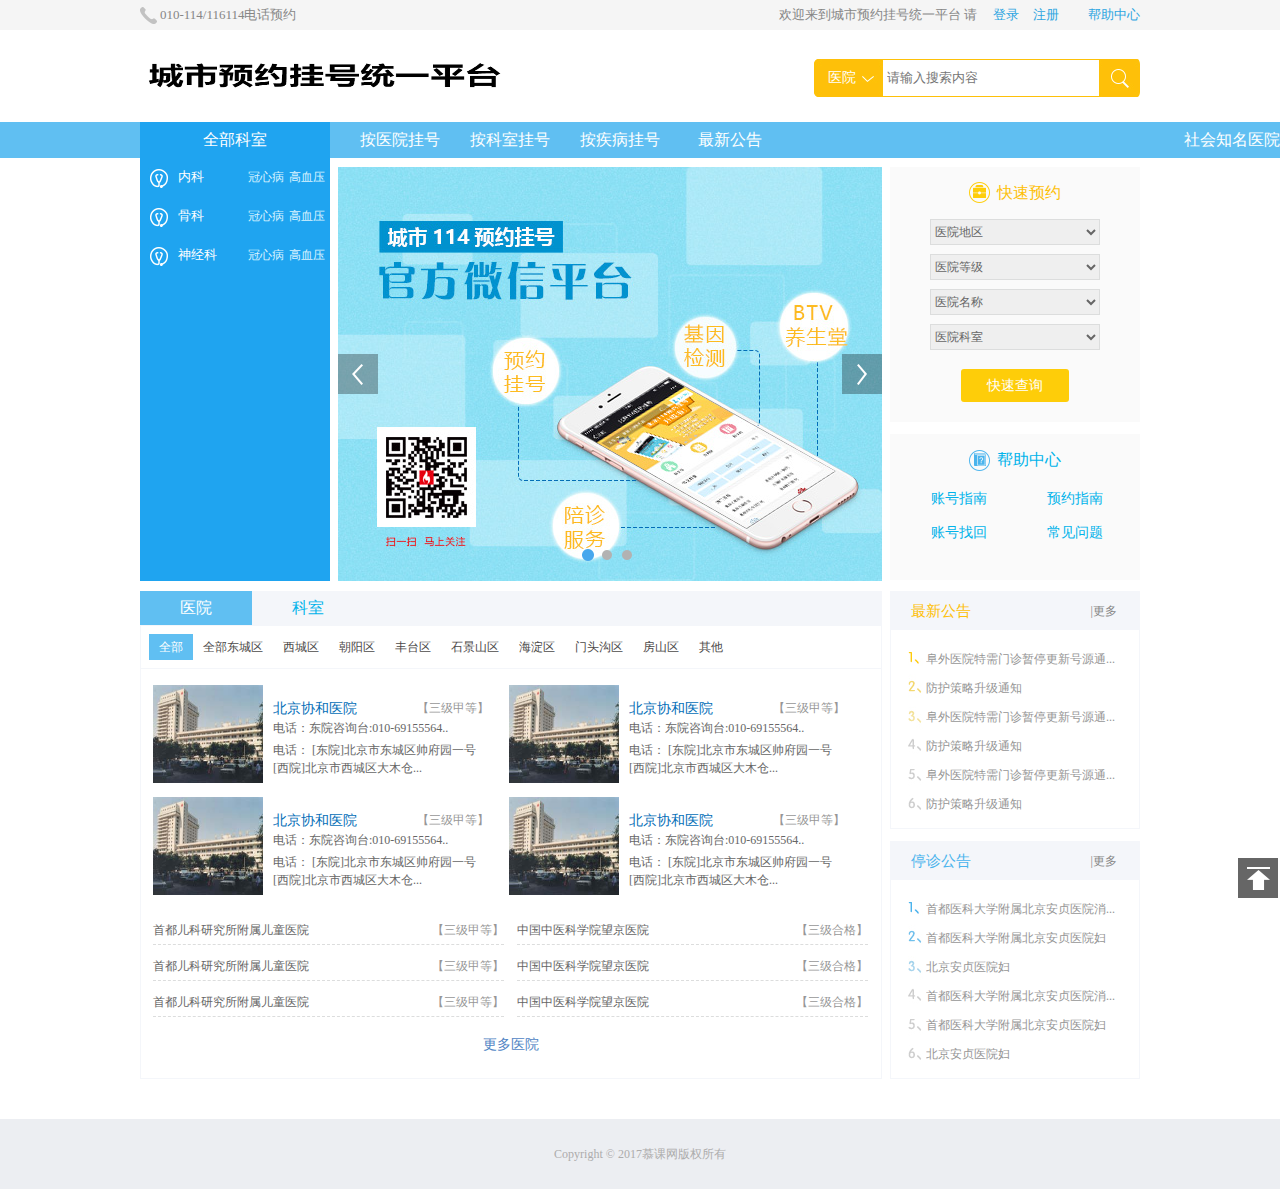
<file: index.html>
<!DOCTYPE html>
<html lang="zh-ch">
<head>
	<meta charset="UTF-8">
	<title>基本样式页</title>
	<link rel="stylesheet" type="text/css" href="css/layout.css">
	<link rel="stylesheet" type="text/css" href="css/base.css">
	<link rel="stylesheet" type="text/css" href="css/ui-component.css">
</head>
<body>
	<div id="top" class="top">
		<div class="wrap">
			<p class="call">010-114/116114电话预约</p>
			<p class="welcome">欢迎来到城市预约挂号统一平台&nbsp;请&nbsp;
			<a href="#1">登录</a>
			<a href="#2">注册</a>
			&nbsp;&nbsp;&nbsp;&nbsp;
			<a href="#3">帮助中心</a>
			</p>
		</div>
	</div>
	<div id="header" class="header">
		<div class="wrap">
			<a href="#4" class="logo"><img src="img/logo1.png"></a>
			<div class="search ui-search">
				<div class="ui-search-selected">医院</div>
				<div class="ui-search-select-list" >
					<a href="#">科室</a>
					<a href="#">疾病</a>
					<a href="#">医院</a>
				</div>
				<input type="text" name="" class="ui-search-input" placeholder="请输入搜索内容" />
				<a href="#" class="ui-search-submit">&nbsp;</a>
			</div>
		</div>
	</div>
	<div id="nav" class="nav">
		<div class="wrap">
			<div href="#6" class="link menu">全部科室
				<div class="menu-list ui-menu">

					<div class="ui-menu-item clearfix">
						
						<a href="#1" class="ui-menu-item-department">内科</i> 
						<a href="#2" class="ui-menu-item-disease">高血压</a>
						<a href="#3" class="ui-menu-item-disease">冠心病</a>

						<div class="ui-menu-item-detail" >
							<div class="ui-menu-item-detail-group">
								<div class="ui-menu-item-detail-group-caption">内科</div>

									<div class="ui-menu-item-detail-group-list">
										<a href="#1">心血管内科</a>
										<a href="#1">神经内科</a>
										<a href="#1">内分泌科</a>
										<a href="#1">血液科</a>
										<a href="#1">心血管内科</a>
										<a href="#1">神经内科</a>
										<a href="#1">内分泌科</a>
										<a href="#1">血液科</a>
										<a href="#1">心血管内科</a>
										<a href="#1">神经内科</a>
										<a href="#1">内分泌科</a>
										<a href="#1">血液科</a>
										<a href="#1">内分泌科</a>
										<a href="#1">血液科</a>
									</div>

							</div>
						</div>

					</div>

	<div class="ui-menu-item clearfix">
						
						<a href="#1" class="ui-menu-item-department">骨科</i> 
						<a href="#2" class="ui-menu-item-disease">高血压</a>
						<a href="#3" class="ui-menu-item-disease">冠心病</a>

						<div class="ui-menu-item-detail" >
							<div class="ui-menu-item-detail-group">
								<div class="ui-menu-item-detail-group-caption">内科</div>

									<div class="ui-menu-item-detail-group-list">
										<a href="#1">心血管内科</a>
										<a href="#1">神经内科</a>
										<a href="#1">内分泌科</a>
										<a href="#1">血液科</a>
										<a href="#1">心血管内科</a>
										<a href="#1">神经内科</a>
										<a href="#1">内分泌科</a>
										<a href="#1">血液科</a>
										<a href="#1">心血管内科</a>
										<a href="#1">神经内科</a>
										<a href="#1">内分泌科</a>
										<a href="#1">血液科</a>
										<a href="#1">内分泌科</a>
										<a href="#1">血液科</a>
									</div>

							</div>
						</div>

					</div>
	<div class="ui-menu-item clearfix">
						
						<a href="#1" class="ui-menu-item-department">神经科</i> 
						<a href="#2" class="ui-menu-item-disease">高血压</a>
						<a href="#3" class="ui-menu-item-disease">冠心病</a>

						<div class="ui-menu-item-detail" >
							<div class="ui-menu-item-detail-group">
								<div class="ui-menu-item-detail-group-caption">内科</div>

									<div class="ui-menu-item-detail-group-list">
										<a href="#1">心血管内科</a>
										<a href="#1">神经内科</a>
										<a href="#1">内分泌科</a>
										<a href="#1">血液科</a>
										<a href="#1">心血管内科</a>
										<a href="#1">神经内科</a>
										<a href="#1">内分泌科</a>
										<a href="#1">血液科</a>
										<a href="#1">心血管内科</a>
										<a href="#1">神经内科</a>
										<a href="#1">内分泌科</a>
										<a href="#1">血液科</a>
										<a href="#1">内分泌科</a>
										<a href="#1">血液科</a>
									</div>

							</div>
						</div>

					</div>

						<div class="ui-menu-item-detail" >
							<div class="ui-menu-item-detail-group">
								<div class="ui-menu-item-detail-group-caption">眼科</div>

									<div class="ui-menu-item-detail-group-list">
										<a href="#1">心血管内科</a>
										<a href="#1">神经内科</a>
										<a href="#1">内分泌科</a>
										<a href="#1">血液科</a>
										<a href="#1">心血管内科</a>
										<a href="#1">神经内科</a>
										<a href="#1">内分泌科</a>
										<a href="#1">血液科</a>
										<a href="#1">心血管内科</a>
										<a href="#1">神经内科</a>
										<a href="#1">内分泌科</a>
										<a href="#1">血液科</a>
										<a href="#1">内分泌科</a>
										<a href="#1">血液科</a>
									</div>

							</div>
						</div>

					</div>
					<div class="ui-menu-item clearfix">
						
						<a href="#1" class="ui-menu-item-department">外科</i> 
						<a href="#2" class="ui-menu-item-disease">肾结石</a>
						<a href="#3" class="ui-menu-item-disease">脑外伤</a>

						<div class="ui-menu-item-detail" >

							<div class="ui-menu-item-detail-group">
								<div class="ui-menu-item-detail-group-caption">外科</div>

									<div class="ui-menu-item-detail-group-list">
										<a href="#1">神经外科</a>
										<a href="#1">功能神经外科</a>
										<a href="#1">内分泌科</a>
										<a href="#1">血液科</a>
										<a href="#1">心血管内科</a>
										<a href="#1">神经内科</a>
										<a href="#1">内分泌科</a>
										<a href="#1">血液科</a>
										<a href="#1">心血管内科</a>
										<a href="#1">神经内科</a>
										<a href="#1">内分泌科</a>
										<a href="#1">血液科</a>
										<a href="#1">内分泌科</a>
										<a href="#1">血液科</a>
									</div>

							</div>
							<div class="ui-menu-item-detail-group">
								<div class="ui-menu-item-detail-group-caption">外科常见疾病</div>

									<div class="ui-menu-item-detail-group-list">
										<a href="#1">神经外科</a>
										<a href="#1">功能神经外科</a>
										<a href="#1">内分泌科</a>
										<a href="#1">血液科</a>
										<a href="#1">心血管内科</a>
										<a href="#1">神经内科</a>
										<a href="#1">内分泌科</a>
										<a href="#1">血液科</a>
										<a href="#1">心血管内科</a>
										<a href="#1">神经内科</a>
										<a href="#1">内分泌科</a>
										<a href="#1">血液科</a>
										<a href="#1">内分泌科</a>
										<a href="#1">血液科</a>
									</div>

							</div>
							
						</div>

					</div>

	


				</div>
			</div>
			<a href="hospitals.html" class="link">按医院挂号</a>
			<a href="department.html" class="link">按科室挂号</a>
			<a href="#6" class="link">按疾病挂号</a>
			<a href="#6" class="link">最新公告</a>
			<a href="#6" class="link right">社会知名医院</a>
		</div>
	</div>
	<div id="banner" class="banner clearfix">
		<div class="banner-slider ui-slider">
			
			<div class="ui-slider-wrap clearfix">
				<a href="" class="item"><img src="img/banner_1.jpg" alt="banner-1"></a>
				<a href="" class="item"><img src="img/banner_2.jpg" alt="banner-2"></a>
				<a href="" class="item"><img src="img/banner_3.jpg" alt="banner-3"></a>
			</div>

			<div class="ui-slider-arrow">
				<a href="#" class="item left">&nbsp;</a>
				<a href="#" class="item right">&nbsp;</a>
			</div>

			<div class="ui-slider-process">
				<a href="#" class="item item_focus">&nbsp;</a>
				<a href="#" class="item ">&nbsp;</a>
				<a href="#" class="item ">&nbsp;</a>
			</div>

		</div>
		<div class="banner-search">
			<div class="caption"> <span class="text">快速预约</span> </div>
			<div class="form ui-cascading">
				<div class="line"><select name="area"><option>医院地区</option></select></div>
				<div class="line"><select name="level"><option>医院等级</option></select></div>
				<div class="line"><select name="name"><option>医院名称</option></select></div>
				<div class="line"><select name="department"><option>医院科室</option></select></div>
			</div>
			<div class="submit">
				<input type="button" class="button" value="快速查询">
			</div>
		</div>
		<div class="banner-help">
			<div class="caption"> <span class="text">帮助中心</span> </div>
			<div class="list">
				<a href="#7" class="link">账号指南</a>
				<a href="#7" class="link">预约指南</a>
				<a href="#7" class="link">账号找回</a>
				<a href="#7" class="link">常见问题</a>
			</div>
		</div>
	</div>
	<div id="content" class="content">
		<div class="wrap clearfix">
			
			<div class="content-tab">
				
				<div class="caption clearfix">
					<a href="#7" class="item item_focus">医院</a>
					<a href="#7" class="item">科室</a>
				</div>

				<div class="block">
					<div class="item">

						<div class="block-caption">
							<a href="#8" class="block-capiton-item block-capiton-item_focus">全部</a>
							<a href="#8" class="block-capiton-item">全部东城区</a>
							<a href="#8" class="block-capiton-item">西城区</a>
							<a href="#8" class="block-capiton-item">朝阳区</a>
							<a href="#8" class="block-capiton-item">丰台区</a>
							<a href="#8" class="block-capiton-item">石景山区</a>
							<a href="#8" class="block-capiton-item">海淀区</a>
							<a href="#8" class="block-capiton-item">门头沟区</a>
							<a href="#8" class="block-capiton-item">房山区</a>
							<a href="#8" class="block-capiton-item">其他</a>
						</div>
						
						<div class="block-wrap"><!--新增的-->

							<div class="block-content">

								<div class="block-list clearfix">

									<div class="item">
										<img src="img/hospital-1.jpg" alt="xx医院">
										<div class="item-name">北京协和医院<span class="item-level">【三级甲等】</span></div>
										<div class="item-phone">电话：东院咨询台:010-69155564..</div>
										<div class="item-address">电话： [东院]北京市东城区帅府园一号 [西院]北京市西城区大木仓...</div>
									</div>
									<div class="item">
										<img src="img/hospital-1.jpg" alt="xx医院">
										<div class="item-name">北京协和医院<span class="item-level">【三级甲等】</span></div>
										<div class="item-phone">电话：东院咨询台:010-69155564..</div>
										<div class="item-address">电话： [东院]北京市东城区帅府园一号 [西院]北京市西城区大木仓...</div>
									</div>
									
									<div class="item">
										<img src="img/hospital-1.jpg" alt="xx医院">
										<div class="item-name">北京协和医院<span class="item-level">【三级甲等】</span></div>
										<div class="item-phone">电话：东院咨询台:010-69155564..</div>
										<div class="item-address">电话： [东院]北京市东城区帅府园一号 [西院]北京市西城区大木仓...</div>
									</div>
									
									<div class="item">
										<img src="img/hospital-1.jpg" alt="xx医院">
										<div class="item-name">北京协和医院<span class="item-level">【三级甲等】</span></div>
										<div class="item-phone">电话：东院咨询台:010-69155564..</div>
										<div class="item-address">电话： [东院]北京市东城区帅府园一号 [西院]北京市西城区大木仓...</div>
									</div>
									
								</div>

								<div class="block-text-list clearfix">
									<a href="#9" class="item">首都儿科研究所附属儿童医院 <span class="level">【三级甲等】</span></a>
									<a href="#9" class="item">中国中医科学院望京医院 <span class="level">【三级合格】</span></a>
									<a href="#9" class="item">首都儿科研究所附属儿童医院 <span class="level">【三级甲等】</span></a>
									<a href="#9" class="item">中国中医科学院望京医院 <span class="level">【三级合格】</span></a>
									<a href="#9" class="item">首都儿科研究所附属儿童医院 <span class="level">【三级甲等】</span></a>
									<a href="#9" class="item">中国中医科学院望京医院 <span class="level">【三级合格】</span></a>
								</div>

								<a href="#" class="block-more">更多医院</a>
							</div>
						</div>
						<div class="block-wrap" style="display: none;"><!--新增的-->
							其他城区内容
						</div>

					</div>
					<div class="item" style="display: none;">
						科室内容
					</div>
				</div>

			</div>
			<div class="content-news">
				<div class="caption"> 最新公告 <a href="#8" class="more">|更多</a> </div>
				<div class="list">
					<a href="#8" class="link">阜外医院特需门诊暂停更新号源通...</a>
					<a href="#8" class="link">防护策略升级通知</a>
					<a href="#8" class="link">阜外医院特需门诊暂停更新号源通...</a>
					<a href="#8" class="link">防护策略升级通知</a>
					<a href="#8" class="link">阜外医院特需门诊暂停更新号源通...</a>
					<a href="#8" class="link">防护策略升级通知</a>
				</div>
			</div>
			<div class="content-close">
				<div class="caption"> 停诊公告 <a href="#8" class="more">|更多</a> </div>
				<div class="list">
					<a href="#8" class="link">首都医科大学附属北京安贞医院消...</a>
					<a href="#8" class="link">首都医科大学附属北京安贞医院妇</a>
					<a href="#8" class="link">北京安贞医院妇</a>
					<a href="#8" class="link">首都医科大学附属北京安贞医院消...</a>
					<a href="#8" class="link">首都医科大学附属北京安贞医院妇</a>
					<a href="#8" class="link">北京安贞医院妇</a>
				</div>
			</div>

		</div>
	</div>
	<div id="footer" class="footer">
		<div class="wrap">
			Copyright&nbsp;&copy;&nbsp;2017慕课网版权所有	
		</div>
	</div>
	<a href="#0" class="go-top"></a>
	<script type="text/javascript" src="js/jquery-1.7.1.min.js"></script>
	<script type="text/javascript" src="js/ui.js"></script>
</body>
</html>
</file>
<file: css/layout.css>
body {
  margin: 0;
  padding: 0;
  background-color: #fff;
}
a {
  text-decoration: none;
}
/*通用样式*/
.wrap{
  width: 1000px;
  margin: 0px auto;
  position: relative;
}
.clearfix:after{
  content: " ";
  display: block;
  height: 0;
  line-height: 0;
  clear: both;
  zoom:1;
}
/*框架布局*/

.top{
  height: 30px;
  background-color: #f5f5f5;
}
.header{
  height: 92px;
}
.nav{
  height: 36px;
  background-color: #60bff2;
}

.banner{
  width: 802px;
  margin: 0 auto;
  height: 414px; /*432px*/
  padding:9px 0 0 198px;
}

.banner-slider{
  float: left;
  width: 544px;
  height: 414px;
  background-color: #8edff3;
}
.banner-search{
  float: right;
  width: 250px;
  height: 255px;
  background-color: #eee;
}
.banner-help{
  float: right;
  width: 250px;
  height: 146px;
  background-color: #ccc;
  margin-top: 12px;
}
.content{
  padding: 10px 0 38px 0;
}
.content-tab{
  float: left;
  width: 742px;
  height: 490px;
  background-color: #eee;
}
.content-close,
.content-news{
  float: right;
  width: 248px;
  height: 236px;
  border:1px solid #ccc;
}
.content-close{
  margin-top: 12px;
  border:1px solid #aaa;
}
.footer{
  text-align: center;
  height: 70px;
  /*padding:25px 0;*/
  line-height: 70px;
  background-color: #eceef2;
}
</file>
<file: css/base.css>
p{
  margin: 0;
  padding: 0;
  display: inline-block;
}
i{
  font-style: normal;
  display: inline-block;
}
select,input{
  border: none;
  outline: none;
}

/* #top模块内界面 样式*/

.top{
  line-height: 30px;
  font-size: 13px;
  color: #868686;
}

.top .call{
  float: left;
  padding-left: 20px;
  background:url(../img/icon-call.png) no-repeat center left;
}
.top .welcome{
  float: right;
}
.top a{
  color: #2DA5E1;
  padding-left: 10px;
}

/* #header 模块内界面 样式*/

.header .logo{
  width: 402px;
  height: 74px;
  padding: 9px 0;
  display: inline-block;
}
.header .logo img{
  width: 100%;
  height: 100%;
}

.header .search{
  width: 326px;
  height: 38px;
  position: absolute;
  right: 0px;
  top: 29px;
  background-color: orange;
}


/* #nav 模块内界面 样式*/
.nav .link{
  display: inline-block;
  float: left;
  padding-left: 30px;
  line-height: 36px;
  color: #fff;
  font-size: 16px;
  min-width: 80px;
  text-align: center;
}
.nav a:hover{
  color: #d7f3ff;
}
.nav .menu{
  width: 130px;
  padding-right: 30px;
  background-color: #1fa4f0;
  position: relative;
}
.menu-list{
  background: #1fa4f0;
  width: 100%;
  height: 423px;
  position: absolute;
  left: 0;
  top: 36px;
  z-index: 2;/*第5步中加*/
}

.nav .right{
  float: right;
}


/* #banner 模块内界面 样式*/
.banner-search {
  background-color: #fafafa;
}

.banner-help .caption,
.banner-search .caption{
  height: 22px;
  padding:15px 0 15px 0; 
  text-align: center;
}
.banner-help .caption .text,
.banner-search .caption .text{
  display: inline-block;
  height: 22px;
  line-height: 22px;
  padding-left: 28px;
  color: #fec009;
  font-size: 16px;
  background: url(../img/icon-help.png) 0 0 no-repeat;
}
.banner-search .form{
  height: 150px;
}
.banner-search .form .line{
  padding-bottom: 9px;
  text-align: center;
}
.banner-search .form .line select{
  width: 170px;
  font-size: 12px;
  z-index: 0;
  border: 1px solid #dcdddd;
  height: 26px;
  line-height: 26px;
  padding: 2px 0px;
  color: #666;
}
.banner-search .submit{
  height: 32px;
  text-align: center;
}
.banner-search .submit .button{
  width: 108px;
  height: 33px;
  background-color: #fecd09;
  font-size: 14px;
  color: #fff;
  border-radius: 3px;
}

.banner-help{
  background-color: #fafafa;
}

.banner-help .caption .text{
  color: #00B3EA;
  background-position: 0 -23px;
}
.banner-help .link{
  color: #00B3EA;
  display: inline-block;
  width: 86px;
  height: 26px;
  text-align: center;
  line-height: 26px;
  font-size: 14px;
  padding: 0 0 8px 26px;
  /*float: left;*/
}

/* #content 模块内界面 样式*/
.content-tab{
  background: none;
}
.content-tab .caption{
  height: 34px;
  line-height: 34px;
  background: #f4f6fa;
}
.content-tab .caption .item{
  float: left;
  display: block;
  color: #00B3EA;
  width: 112px;
  height: 34px;
  text-align: center;
}

.content-tab .block{
  border:1px solid #f4f6fa;
  height: 452px;
}
.content-tab .block-caption{
  height: 26px;
  padding: 8px;
  border-bottom: 1px solid #f4f6fa
}
.content-tab .block-capiton-item{
  display: block;
  float: left;
  padding: 0 10px 0 10px;
  line-height: 26px;
  font-size: 12px;
  color: #4c4948;
}
.content-tab .block-capiton-item_focus{
    background: #60bff2;
    color: #fff;
}

.content-tab .block-content{
    padding:16px 12px;
}
.content-tab .block-content .block-list {

}
.content-tab .block-content .block-list .item{
  float: left;
  width: 216px; /*356px*/
  height: 102px;
  padding: 0 20px 10px 120px;
  position: relative;
  font-size: 12px;
}
.content-tab .block-content .block-list .item img{
  width: 110px;
  height: 98px;
  position: absolute;
  left: 0;
  top: 0;
}
.content-tab .block-content .block-list .item-name{
    padding-top: 13px;
    color: #036EB7;
    font-size: 14px;
    line-height: 21px;
}
.content-tab .block-content .block-list .item-level{
  float: right;
  font-size: 12px;
  color: #979797;
}
.content-tab .block-content .block-list .item-address,
.content-tab .block-content .block-list .item-phone{
  line-height: 18px;
  padding-bottom: 4px;
  color: #666;
}

.content-tab .block-content .block-text-list{

}
.content-tab .block-content .block-text-list .item{
    width: 351px;
    height: 27px;
    line-height: 27px;
    font-size: 14px;
    float: left;
    color: #666;
    font-size: 12px;
    padding-top: 8px;
    border-bottom: 1px dashed #dcdddd;
   
}
.content-tab .block-content .block-text-list .item:nth-child(2n){
   margin-left: 13px;
}
.content-tab .block-content .block-text-list .level{
  float: right;
    color: #979797;
}
.content-tab .block-content .block-more{
    display: block;
    line-height: 55px;
    text-align: center;
    color: #5084C4;
    font-size: 14px;
}

.content-tab .caption .item_focus{
  background: #60bff2;
  color: #fff;
}

.content-news {
  background: #fff;
  border:1px solid #f4f6fa;
}
.content-close .caption,
.content-news .caption{
  height: 38px;
  line-height: 38px;
  background-color: #f4f6fa;
  text-indent: 20px;
  color: #fec009;
  font-size: 15px;
}
.content-close .caption .more,
.content-news .caption .more{
  float: right;
  padding-right: 22px;
  font-size: 12px;
  color: #868686;
}
.content-close .list,
.content-news .list{
  padding: 15px 20px 13px 35px;
  line-height: 29px;
  background:url(../img/list-yellow.jpg) 17px 20px no-repeat;
}
.content-close .list .link,
.content-news .list .link{
  display: block;
  height: 29px;
  line-height: 29px;
  font-size: 12px;
  color: #969696;
  overflow: hidden;
}
.content-close .list .link:hover,
.content-news .list .link:hover{
  color:#4c4948;
}

.content-close{
  background: #fff;
  border:1px solid #f4f6fa;
}
.content-close .caption{
  color: #4ab4ed;
}
.content-close .list{
  background-image: url(../img/list-blue.jpg);
}


/* #footer 模块内界面 样式*/
.footer {
  font-size: 12px;
  color: #acacac;
}
.footer .list{
  position: absolute;
  width: 293px;
  height: 109px;
  top: 45px;
  right: 0;
}
.footer .list .link{
  font-size: 13px;
  line-height: 29px;
  width: 97px;
  display: inline-block;
  color: #acacac;
}
.footer .list .link:hover{
  color: #666;
}
.footer .list  .icp{
  background: url(../img/footer-split.jpg) top no-repeat;
  
  text-align: right;
  height: 29px;
  line-height: 29px;
}
/* 其他 */
.go-top{
  display: block;
  position: fixed;
  right: 2px;
  bottom: 2px;
  z-index: 9;
  width: 40px;
  height: 40px;
  color: #fff;
  background: rgb(102, 102, 102) url(../img/icon-go-up.png) center no-repeat;
}
.go-top:hover{
  background: rgb(102, 102, 102);
}
.go-top:hover:after{
  content: '回到顶部';
  display: block;
  line-height: 20px;
  text-align: center;
}
</file>
<file: css/ui-component.css>
/* 搜索 */
.ui-search{
  background: url(../img/ui-search.jpg) center no-repeat;
  font-size: 14px;
  color: #fff;
}
.ui-search-selected{
  line-height: 38px;
  position: absolute;
  left: 0;
  top: 0;
  width: 70px;
  text-indent: 14px;
}
.ui-search-select-list{
  position: absolute;
  width: 67px;
  line-height: 24px;
  background: #fff;
  box-shadow: 3px 3px 5px rgba(0,0,0,.2);
  left: 2px;
  top: 36px;
}
.ui-search-select-list a{
  display: block;
  color: #A5A2A2;
  text-align: center;
}
.ui-search-select-list a:hover{
    background: #ebeef5;
}
.ui-search-input{
  width: 208px;
  height: 26px;
  position: absolute;
  left: 71px;
  line-height: 26px;
  color: #A5A2A2;
  font-size: 13px;
  top: 5px;
}
.ui-search-submit{
  display: block;
  position: absolute;
  right: 0;
  top: 1px;
  height: 36px;
  width: 40px;
}

/*导航菜单*/

.ui-menu-item{
  height: 22px;
  line-height: 22px;
  padding: 8px 5px 9px 6px;
  margin-left: 2px; 
}
.ui-menu-item:hover{
 background: #fff;
}
.ui-menu-item:hover .ui-menu-item-department{
  color: #333;
}
.ui-menu-item:hover .ui-menu-item-disease{
  color: #868686;
}
.ui-menu-item:hover .ui-menu-item-department:before{
  background-position-x: 0 ;
}

.ui-menu-item:hover .ui-menu-item-detail{
  display: block;
}

.ui-menu-item-department{
  float: left;
  height: 22px;
  line-height: 22px;
  position: relative;
  padding-left: 30px;
  font-size: 13px;
  color: #fff;
}
.ui-menu-item-department:before{
  content :' ' ;
  display: block;
  width: 22px;
  height: 21px;
  position: absolute;
  left: 0;
  top: 1px;
  background: url('../img/icon-menu.jpg') -22px 0 no-repeat;
}
.ui-menu-item-disease{
  font-size: 12px;
  color: #d7f3ff;
  float: right;
  padding-left: 5px;
}
.ui-menu-item-detail{

  /*display: block;*/
  display: none;

  background: #fff url(../img/bg-menu.jpg) center no-repeat;
  position: absolute;
  top: 0;
  left: 190px;
  width: 500px;
  height: 392px;
  padding: 20px 10px 10px 29px;
}
.ui-menu-item-detail-group{
  padding-bottom: 20px;
  text-align: left;
}
.ui-menu-item-detail-group-caption{
  width: 100%;
  display: block;
  height: 34px;
  line-height: 34px;
  color: #666;
  font-size: 14px;
}
.ui-menu-item-detail-group-list{
    line-height: 23px;
}
.ui-menu-item-detail-group-list a{
    display: inline-block;
    color: #868686;
    margin-right: 12px;
    font-size: 12px;
    padding-bottom: 5px;
}
.ui-menu-item-detail-group-list a:hover{
  color:#006DB3;
}
.ui-menu-item-detail-group-list a:after{
  content:'|';
}

/* 幻灯片 */
.ui-slider{
  overflow: hidden;
  width: 544px;
  height: 414px;
  position: relative;
}

.ui-slider-wrap{
  width: 9999px;
  height: 414px;
  position: absolute;
  left: 0;
  top: 0;
  transition: all 1s;
}
.ui-slider-wrap .item{
  display: block;
  width: 544px;
  height: 414px;
  float: left;
}
.ui-slider-arrow{
  width: 544px;
  height: 40px;
  margin-top: -20px;
  position: absolute;
  top: 50%;
  left: 0;
}
.ui-slider-arrow .item{
  display: block;
  width: 40px;
  height: 40px;
  background: url(../img/ui-slider-arrow.png) no-repeat;
  position: absolute;
  top: 0;
}
.ui-slider-arrow .left{
  background-position: 0 0 ;
  left: 0;
}
.ui-slider-arrow .right{
  background-position: -40px 0 ;
  right: 0;
}
.ui-slider-process{
  width: 544px;
  height: 12px;
  text-align: center;
  position: absolute;
  left: 0;
  bottom: 20px;
}

.ui-slider-process .item{
  display: inline-block;
  width: 16px;
  height: 16px;
  background: url(../img/ui-slider-process.png) no-repeat;
  background-position: 0 0 ;
}

.ui-slider-process .item_focus{
  background-position: -23px 0 ;
}
</file>
